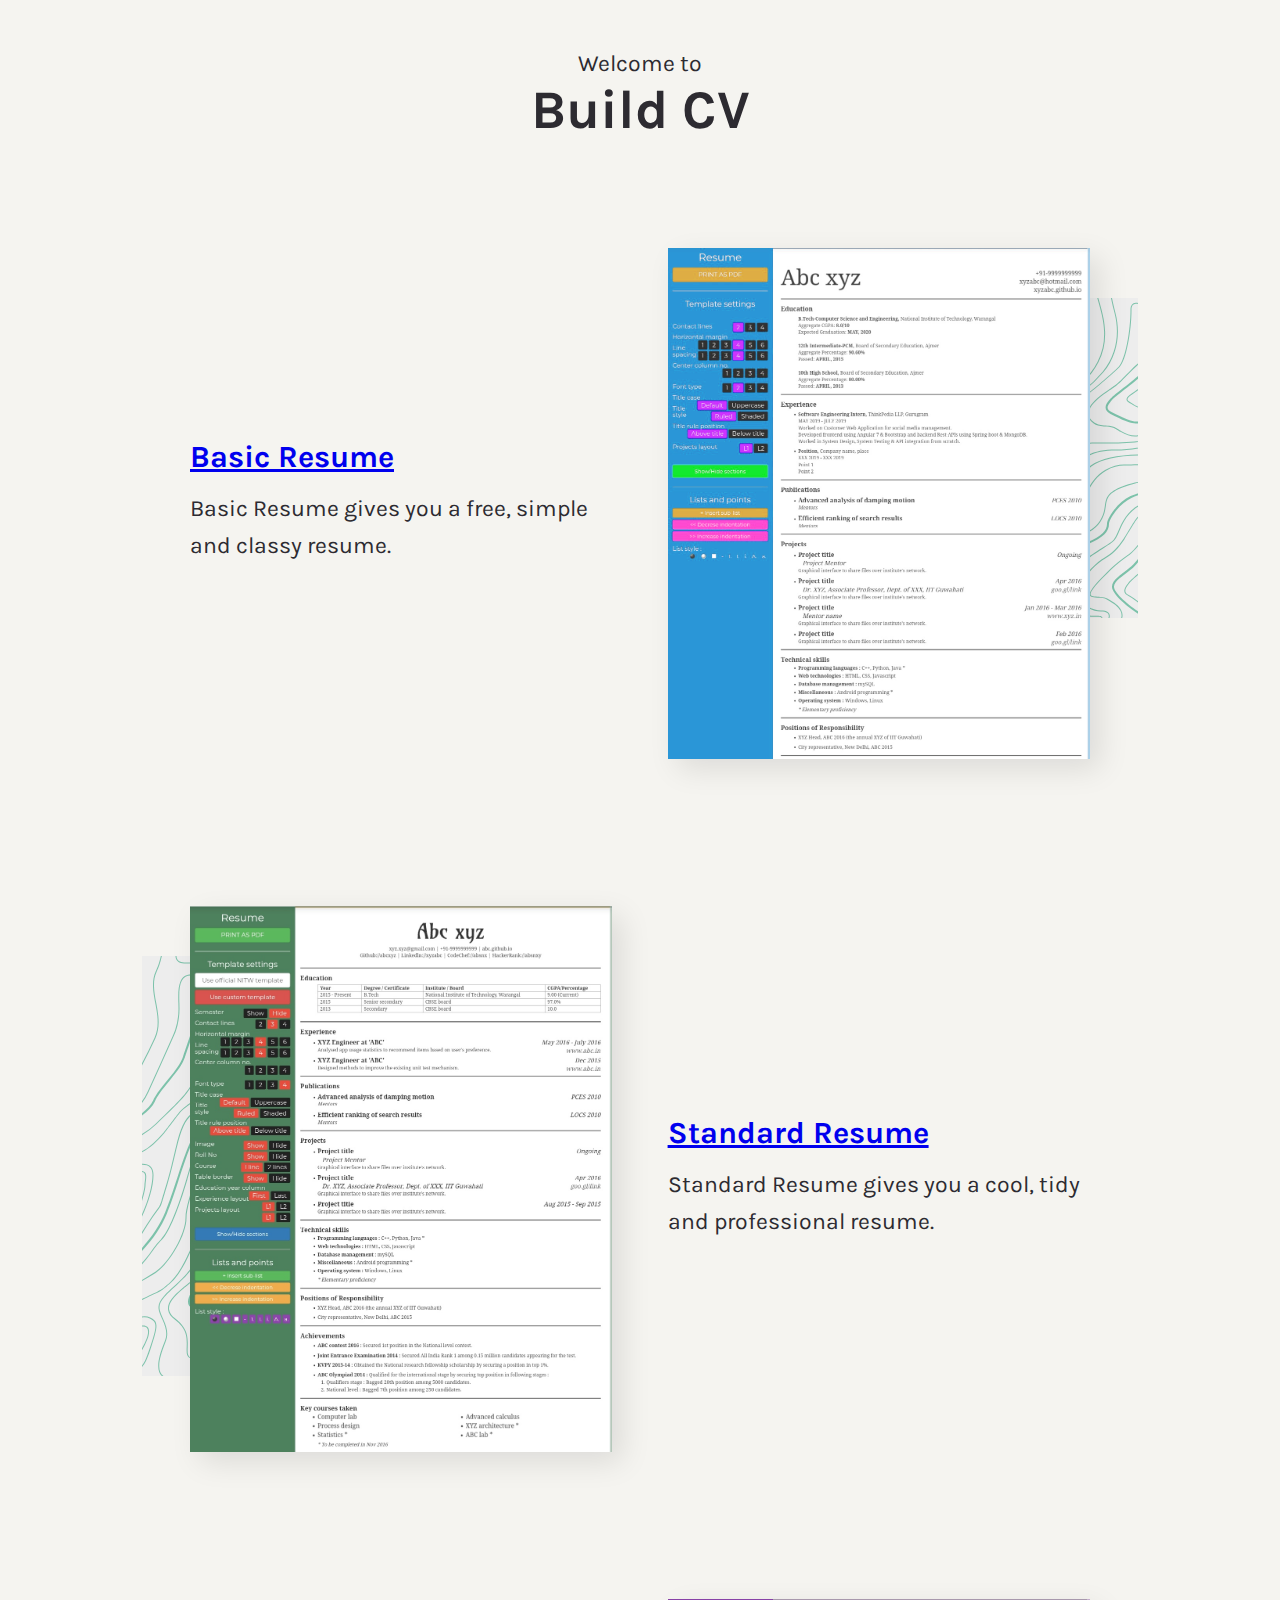
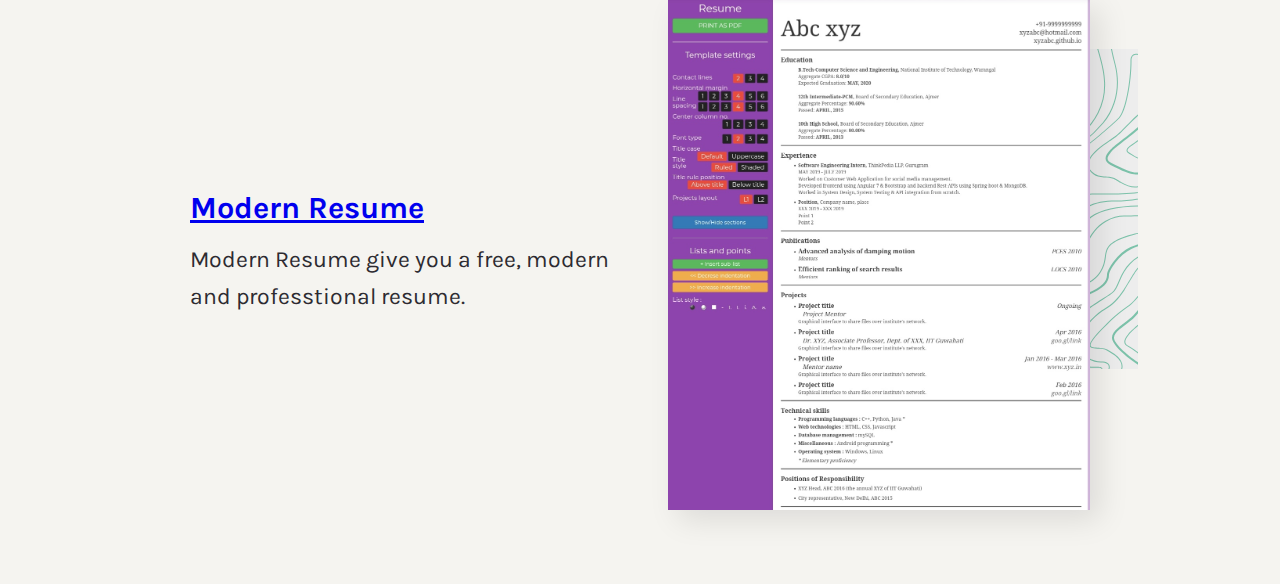
<file: Paid/Resume-Builder-master/index.html>
<!doctype html>
<html lang="en-us">

<head>

    <!-- OPL Demos Google Analytics -->
    <script>
        (function (i, s, o, g, r, a, m) {
            i['GoogleAnalyticsObject'] = r; i[r] = i[r] || function () {
                (i[r].q = i[r].q || []).push(arguments)
            }, i[r].l = 1 * new Date(); a = s.createElement(o),
                m = s.getElementsByTagName(o)[0]; a.async = 1; a.src = g; m.parentNode.insertBefore(a, m)
        })(window, document, 'script', '//www.google-analytics.com/analytics.js', 'ga');
        ga('create', 'UA-3920997-4', 'auto');
        ga('send', 'pageview');
    </script>

    <!-- Meta -->
    <meta charset="utf-8">
    <meta http-equiv="x-ua-compatible" content="ie=edge">
    <meta name="viewport" content="width=device-width,initial-scale=1">

    <title>Resume Builder</title>
    <meta name="description" content="">
    <meta name="robots" content="noindex, nofollow" />

    <!-- The compiled CSS file -->
    <link rel="stylesheet" href="css/production.css">

    <!-- Web fonts -->
    <link href="https://fonts.googleapis.com/css?family=Karla:400,700" rel="stylesheet">

    <!-- favicon.ico. Place these in the root directory. -->
    <link rel="shortcut icon" href="favicon.ico">

</head>

<body>


    <!-- Header -->
    <header class="pt2 pb1 align--center">
        <div class="container">
            <p>Welcome to</p>
            <h1 title="Camp Chippewa">Build CV</h1>
        </div>
    </header>

    <!-- Body -->
    <main>

        <div class="container">

            <!-- Info -->
            <section class="grid-row grid-row--center">

                <div class="grid-column span-half pt3 pb3 mobile-m order-4">
                    <a href="3/index.html">
                        <h3>Basic Resume</h3>
                    </a>
                    <p>Basic Resume gives you a free, simple and classy resume.</p>
                </div>
                <div class="grid-column span-half pt3 pb3 mobile-m order-3">
                    <div class="relative">
                        <a href="3/index.html"><img class="info-image relative z2" src="./img/resume-3.jpg"
                                alt="Teepe"></a>
                        <div class="pattern pattern--right-middle absolute z1"></div>
                    </div>
                </div>

                <!-- Cabin -->
                <div class="grid-column span-half pt3 pb3 mobile-m order-1">
                    <div class="relative">
                        <a href="1/index.html"><img class="info-image relative z2" src="./img/resume-1.jpeg"
                                alt="Cabin"></a>
                        <div class="pattern pattern--left-down absolute z1"></div>
                    </div>
                </div>
                <div class="grid-column span-half pt3 pb3 mobile-m order-2">
                    <a href="1/index.html">
                        <h3>Standard Resume</h3>
                    </a>
                    <p>Standard Resume gives you a cool, tidy and professional resume.</p>
                </div>
                <!-- Teepees -->
                <div class="grid-column span-half pt3 pb3 mobile-m order-4">
                    <a href="2/index.html">
                        <h3>Modern Resume</h3>
                    </a>
                    <p>Modern Resume give you a free, modern and professtional resume.</p>
                </div>
                <div class="grid-column span-half pt3 pb3 mobile-m order-3">
                    <div class="relative">
                        <a href="2/index.html"><img class="info-image relative z2" src="./img/resume-2.jpeg"
                                alt="Teepee"></a>
                        <div class="pattern pattern--right-middle absolute z1"></div>
                    </div>
                </div>
            </section>
           
        </div>
    </main>

</body>

</html>
</file>
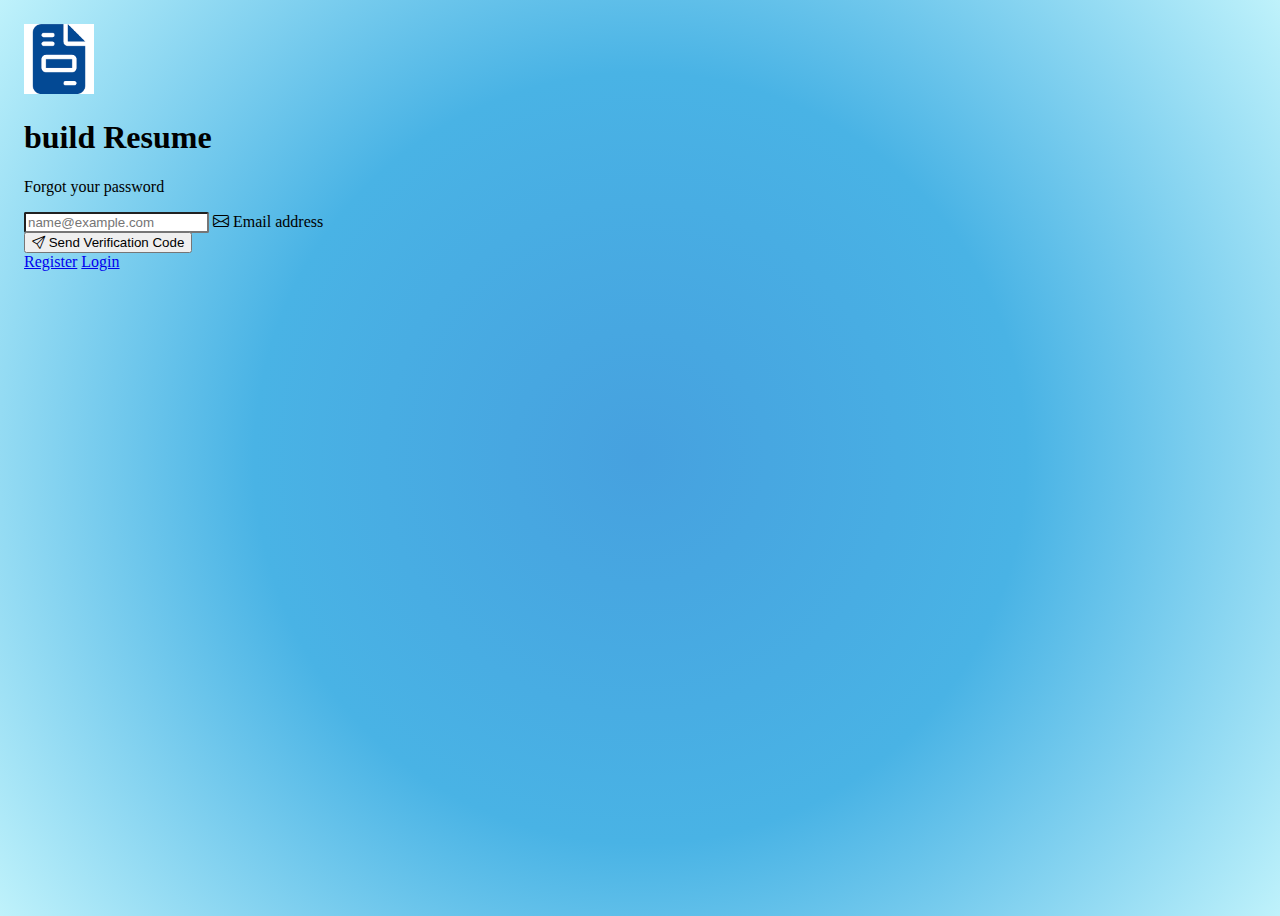
<file: forgot-password.html>
<!doctype html>
<html lang="en">

<head>


    <meta charset="utf-8">
    <meta name="viewport" content="width=device-width, initial-scale=1">

    <title>Build CV | Forgot Password ?</title>






    <link href="https://cdn.jsdelivr.net/npm/bootstrap@5.3.2/dist/css/bootstrap.min.css" rel="stylesheet"
        integrity="sha384-T3c6CoIi6uLrA9TneNEoa7RxnatzjcDSCmG1MXxSR1GAsXEV/Dwwykc2MPK8M2HN" crossorigin="anonymous">

    <link rel="icon" href="build-cv-bootstrap-v-5.0-website-template-master\assets\css\image.png">
    <link rel="stylesheet" href="https://cdn.jsdelivr.net/npm/bootstrap-icons@1.11.1/font/bootstrap-icons.css">


    <style>
        body {
            height: 100vh;
            background: rgb(125, 184, 215);
            background: radial-gradient(circle, rgb(70, 161, 223) 0%, rgb(73, 179, 229) 49%, rgb(191, 242, 251) 100%);

        }

        .form-signin {
            max-width: 550px;
            padding: 1rem;
        }

        .form-signin .form-floating:focus-within {
            z-index: 2;
        }

        .form-signin input[type="email"] {
            margin-bottom: -1px;
            border-radius: 2px;
        }



        .form-signin input[type="password"] {
            margin-bottom: 10px;
            border-top-left-radius: 0;
            border-top-right-radius: 0;
        }
    </style>



</head>

<body class="d-flex align-items-center">



    <div class="w-100">
        <main class="form-signin w-100 m-auto bg-white shadow rounded">
            <form>
                <div class="d-flex gap-2 justify-content-center">
                    <img class="mb-4" src="build-cv-bootstrap-v-5.0-website-template-master\assets\css\images.png" alt="" height="70">

                    <div>
                        <h1 class="h3 fw-normal my-1"><b>build</b> Resume</h1>
                        <p class="m-0">Forgot your password</p>

                    </div>
                </div>



                <div class="form-floating mb-4">
                    <input type="email" class="form-control" id="floatingEmail" placeholder="name@example.com">
                    <label for="floatingInput"><i class="bi bi-envelope"></i> Email address</label>
                </div>



                <button class="btn btn-primary w-100 py-2" type="submit"><i class="bi bi-send"></i> Send Verification
                    Code

                </button>
                <div class="d-flex justify-content-between my-3">

                    <a href="register.html" class="text-decoration-none">Register</a>
                    <a href="login.html" class="text-decoration-none">Login</a>

                </div>

            </form>
        </main>

    </div>




</body>

</html>
</file>
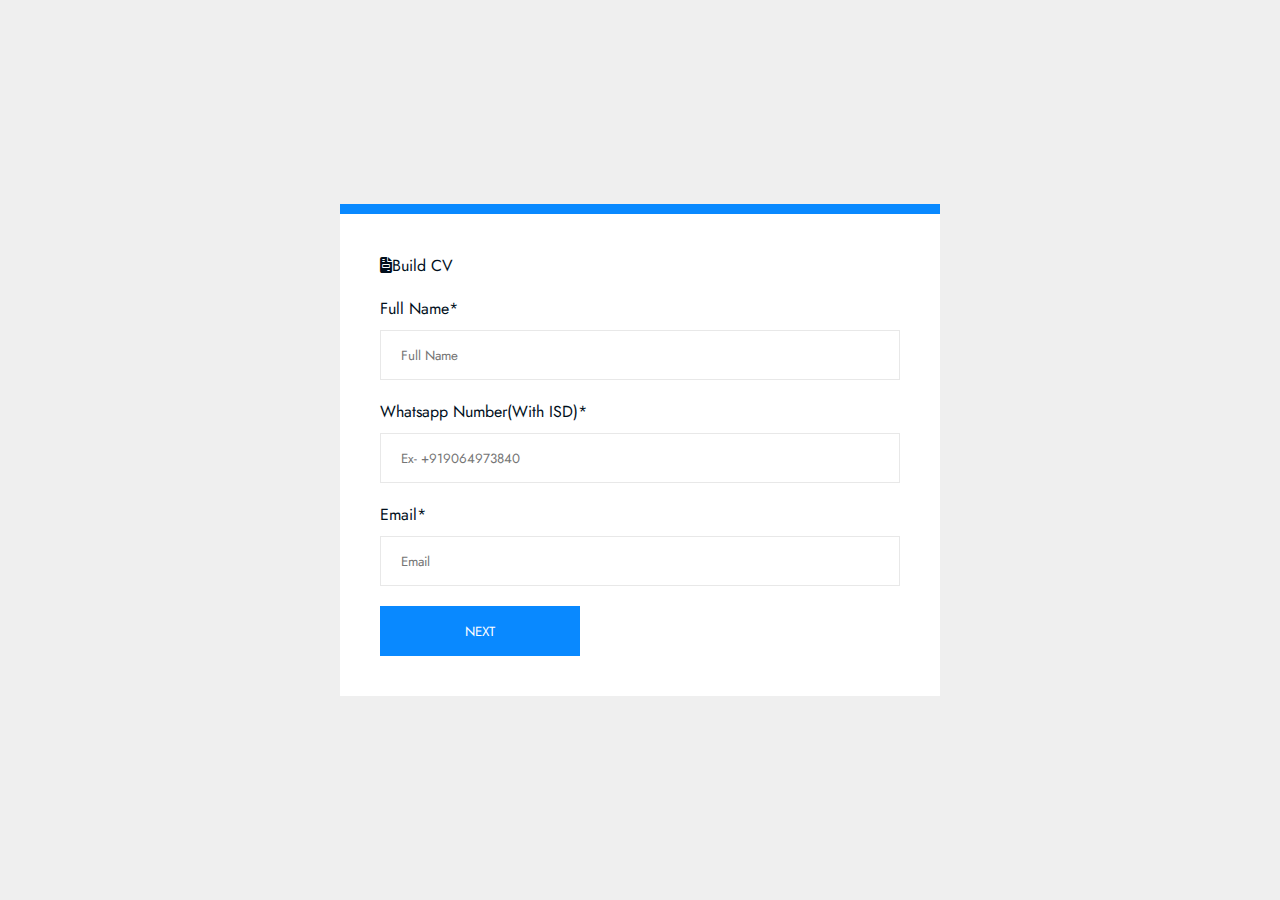
<file: pay.html>
<!DOCTYPE html>
<html>
<head>
    <title>Build CV</title>
    <link rel="preconnect" href="https://fonts.googleapis.com">
    <link rel="preconnect" href="https://fonts.gstatic.com" crossorigin>
    <link rel="stylesheet" href="https://cdnjs.cloudflare.com/ajax/libs/font-awesome/6.5.1/css/all.min.css">
    <link href="https://fonts.googleapis.com/css2?family=Jost:wght@500&display=swap" rel="stylesheet">
    <script src="https://ajax.googleapis.com/ajax/libs/jquery/3.6.4/jquery.min.js"></script>
    <style type="text/css">
        * {
            margin: 0;
            padding: 0;
            box-sizing: border-box;
            color: #010f1c;
            font-family: "Jost", sans-serif;
            ;
        }

        body {
            background: #efefef;
            display: flex;
            align-items: center;
            justify-content: center;
            height: 100vh;
            width: 100%;
        }

        section {
            max-width: 95%;
            max-height: 90vh;
            width: 600px;
            background: #fff;
            padding: 40px;
            overflow-y: auto;
            border-top: 10px solid #0989ff;
            ;

        }

        .flex {
            display: flex;
            flex-direction: column;
        }

        .flex input {
            border: none;
            outline: none;
            padding: 0px 20px;
            height: 50px;
            width: 100%;
            border: 1px solid #e8e8e8;
        }

        .m10 {
            margin-top: 10px;

        }

        .m20 {
            margin-top: 20px;
        }

        button {
            width: 200px;
            border: none;
            outline: none;
            cursor: pointer;
            height: 50px;
            background: #0989ff;
            color: #fff;
            padding: 0px 20px;

        }

        input:focus {
            border: 1px solid #0989ff;
        }

        button:hover {
            background: #0870d0;
        }

        .get_qr {

            height: 200px;
            width: 200px;
            border: 1px solid #999;
            background: #efefef;
        }

        .qr_code {
            width: 100%;
            height: 100%;
            display: none;
        }

        p {
            color: #7a7a7a;
            font-size: 16px;
            line-height: 24px
        }

        .im {
            max-width: 100%;
            width: 300px;
        }
        .heading{
            color: #0989ff;
            height: max-content;

        }
    </style>
    <script type="text/javascript">
        $(document).ready(function() {
            $(".generate_qr").click(function() {
                $(".form").hide();
                $(".qr_code").show();
                var num = $(".number").val();
                var link = "upi://pay?pa=onkarjha2003@sbi%26am=1500%26tn=" + num;
                var upi = "https://chart.googleapis.com/chart?chs=200x200&cht=qr&chl=" + link;
                console.log(upi);
                $(".get_qr").attr("src", upi);
            });
            $(".download_now").click(function() {
                var name = $(".name").val();
                var num = $(".number").val();
                var email = $(".email").val();
                var id = $(".id").val();
                if (num != "" && name != "" && email != "" && id != "") {
                    /*$.post("back.php",{name:name,num:num,email:email,id:id},function(res) {
                    	if(res==1){

                    	}
                    	else{

                    	}
                    });*/
                } else {
                    alert("Fill all fields correctly");
                }
            });
        });
    </script>
</head>

<body>
    <section><div class="heading">
        <i class = "fa-solid fa-file-invoice"></i><span class="h1">Build CV</span>
    </div>
        <div class="form">
            <div class="flex m20">
                <label>Full Name*</label>
                <input type="text" name="name" placeholder="Full Name" class="m10 name">
            </div>
            <div class="flex m20">
                <label>Whatsapp Number(With ISD)*</label>
                <input type="text" name="phone" placeholder="Ex- +919064973840" class="m10 number">
            </div>
            <div class="flex m20">
                <label>Email*</label>
                <input type="email" name="email" placeholder="Email" class="m10 email">
            </div>
            <div class="flex m20">

                <button class="generate_qr">NEXT</button>
            </div>
        </div>
        <div class="qr_code m20">
            <p>Scan the QR Code with any UPI App and pay the amount then download the source code.</p>
            <center>QR CODE</center>
            <center><img src="qr_code_barcode.jpg" class="im m10"></center>
            <div class="flex m20">
                <label>UTR/REFERENCE/TRANSACTION ID**</label>
                <input type="number" name="email" placeholder="UTR/REFERENCE/TRANSACTION ID**" class="m10 id">
            </div>
            <a href="Paid\Resume-Builder-master\index.html">
            <button class="download_now m20">Proceed</button>
        </a>
        </div>
    </section>
</body>

</html>
</file>
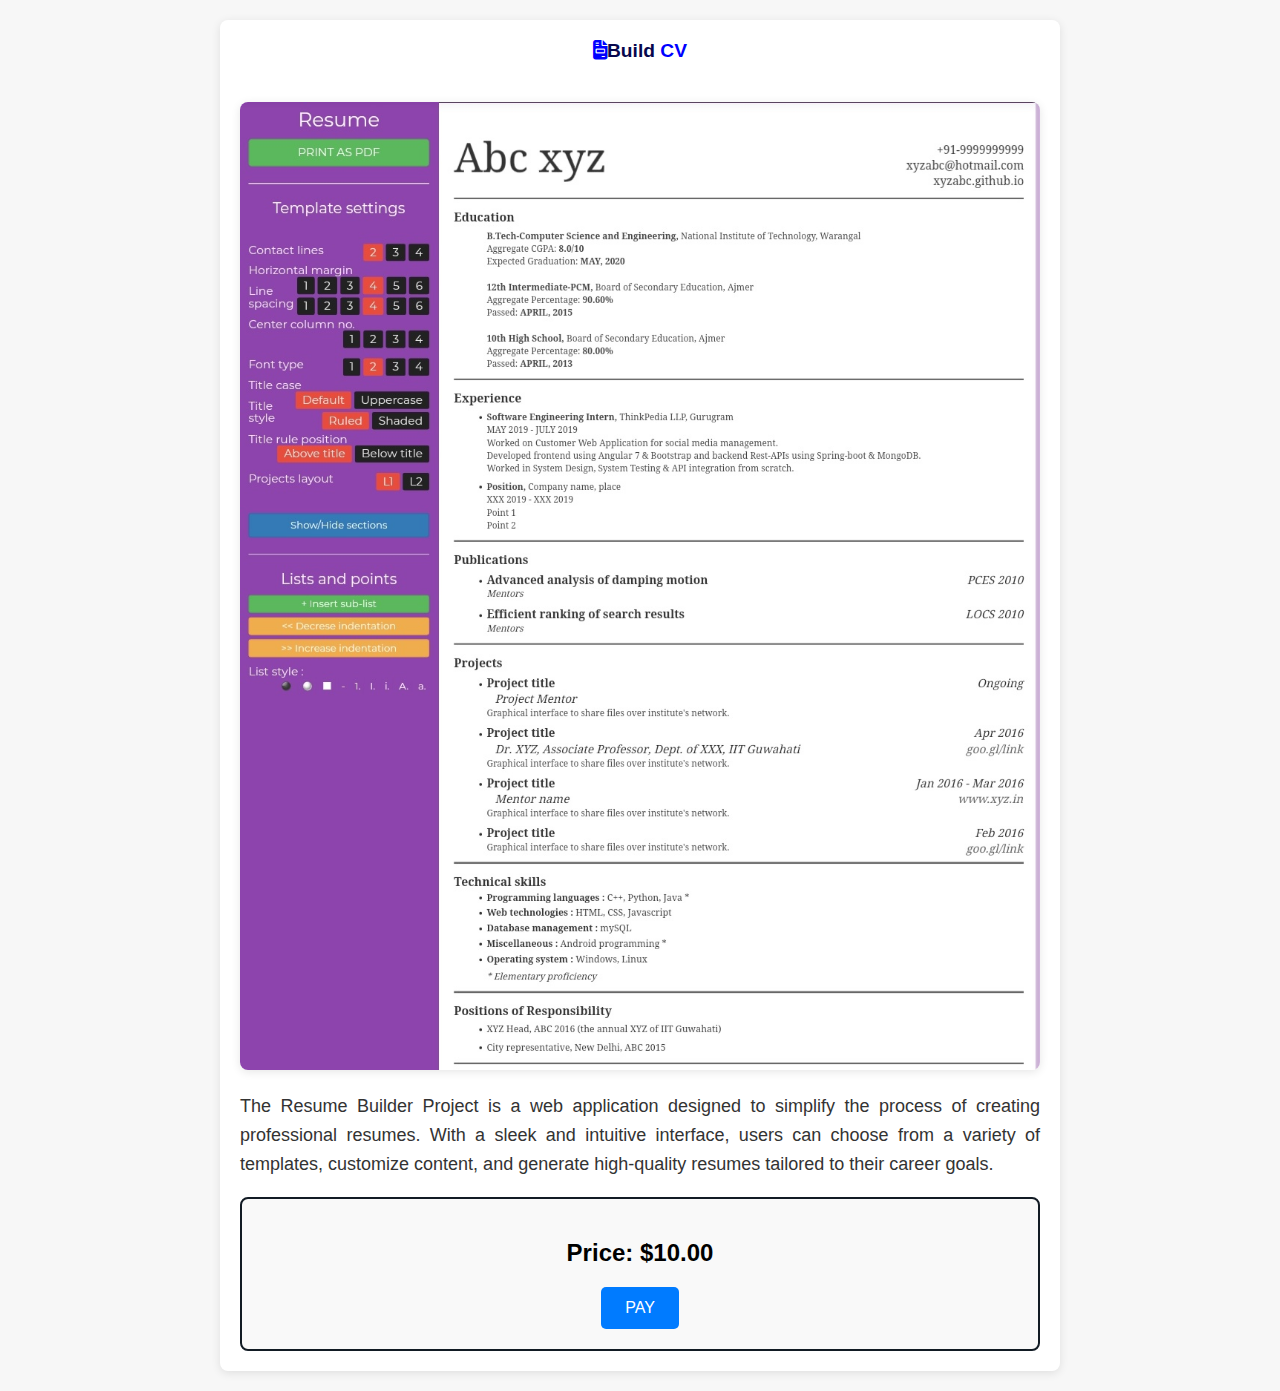
<file: pregate.html>
<!DOCTYPE html>
<html lang="en">
<head>
<meta charset="UTF-8">
<meta name="viewport" content="width=device-width, initial-scale=1.0">
<title>Resume Builder Project</title>
<link rel="stylesheet" href="https://cdnjs.cloudflare.com/ajax/libs/font-awesome/6.5.1/css/all.min.css">
<link rel="stylesheet" href="pregate.css">
</head>
<body>
  <div class="container">
    <div class="container-heading">
      <span class="heading-text"><i class = "fa-solid fa-file-invoice"></i><span class="heading-te">Build </span>CV</span>
    </div>
   <img src="Paid\Resume-Builder-master\img\resume-2.jpeg" alt="Resume Builder Project Image">
    
    <div class="project-description">
      <p>
        The Resume Builder Project is a web application designed to simplify the process of creating professional resumes.
        With a sleek and intuitive interface, users can choose from a variety of templates, customize content, and generate high-quality resumes tailored to their career goals.
      </p>
    </div>
    <div class="pricing-box">
      <h2>Price: $10.00</h2>
      <!-- <div id="price"></div> -->
      <!-- <p>Select a plan to get started:</p> -->
      <!-- <select id="planSelect" onchange="updatePrice()">
        <option value="basic">Basic Plan ($10)</option>
        <option value="standard">Standard Plan ($20)</option>
        <option value="premium">Premium Plan ($30)</option>
      </select> -->
      <a href="pay.html">
      <button>PAY</button>
      </a>
    </div>
  </div>

  <script src="pregate.js"></script>
</body>
</html>
</file>
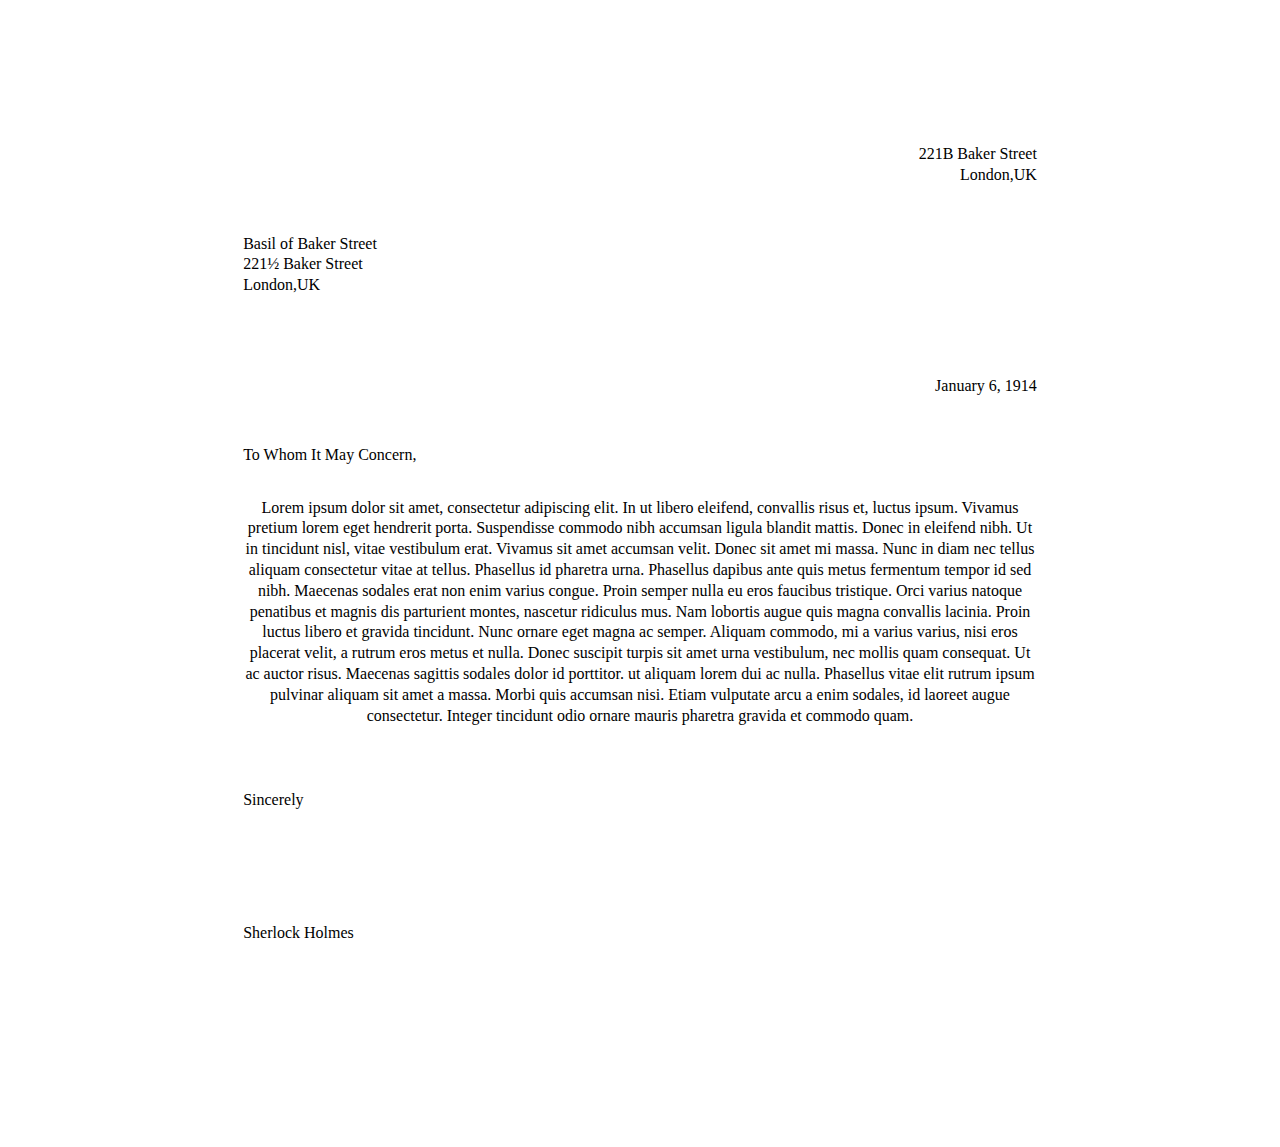
<file: Paid/Resume-Builder-master/1/letter-template/letter.html>
<!DOCTYPE html>
<html lang = "en-US">
 <head>
 <meta charset = "UTF-8">
 <title>externalStyle.html</title>
 <link rel = "stylesheet"
   type = "text/css"
   href = "letter.css" />
 </head>


<body>
<div class="page" data-size="A4">
<p class = "address">
221B Baker Street<br>
London,UK</p>
<p class = "insideaddress">
Basil of Baker Street<br>
221&frac12 Baker Street <br>
London,UK </p>
<p class = "date">
  January 6, 1914
</p>
<p class = "greetings">
  To Whom It May Concern,
</p>
<p class = "letter">
  Lorem ipsum dolor sit amet, consectetur adipiscing elit.
  In ut libero eleifend, convallis risus et, luctus ipsum.
   Vivamus pretium lorem eget hendrerit porta.
   Suspendisse commodo nibh accumsan ligula blandit mattis.
   Donec in eleifend nibh. Ut in tincidunt nisl, vitae vestibulum erat.
   Vivamus sit amet accumsan velit.
   Donec sit amet mi massa.
   Nunc in diam nec tellus aliquam consectetur vitae at tellus.
    Phasellus id pharetra urna.
    Phasellus dapibus ante quis metus fermentum tempor id sed nibh.

Maecenas sodales erat non enim varius congue.
Proin semper nulla eu eros faucibus tristique.
Orci varius natoque penatibus et magnis dis parturient montes, nascetur ridiculus mus. Nam lobortis augue quis magna convallis lacinia. Proin luctus libero et gravida tincidunt. Nunc ornare eget magna ac semper. Aliquam commodo, mi a varius varius, nisi eros placerat velit, a rutrum eros metus et nulla.
Donec suscipit turpis sit amet urna vestibulum, nec mollis quam consequat.
Ut ac auctor risus. Maecenas sagittis sodales dolor id porttitor.

 ut aliquam lorem dui ac nulla. Phasellus vitae elit rutrum ipsum pulvinar aliquam sit amet a massa. Morbi quis accumsan nisi. Etiam vulputate arcu a enim sodales, id laoreet augue consectetur. Integer tincidunt odio ornare mauris pharetra gravida et commodo quam.
</p>
<p class = "closing">
Sincerely
</p>
<p class = "name">
Sherlock Holmes
</p>
  </div>

  </body>
</file>
<file: pregate.css>
body {
  font-family: 'Segoe UI', Tahoma, Geneva, Verdana, sans-serif;
  margin: 0;
  padding: 0;
  background-color: #f7f7f7;
  color: #333;
}

.container {
  width: 80%;
  max-width: 800px;
  margin: 20px auto;
  padding: 20px;
  border-radius: 8px;
  background-color: #fff;
  box-shadow: 0 2px 10px rgba(0, 0, 0, 0.1);

}

.container-heading{
  text-align: center;
  height: max-content;
  color: black;
  font-size: larger;
  font-weight: 700;
  margin-bottom: 20px;
}
.heading-te{
  color:rgb(7, 7, 77);
}
.heading-text{
  color: blue;
}

img {
  width: 100%;
  height: auto;
  border-radius: 8px;
  box-shadow: 0 2px 10px rgba(0, 0, 0, 0.1);
  margin-top: 20px;
}

.project-description p {
  font-size: 18px;
  line-height: 1.6;
  text-align: justify;
}

.pricing-box {
  border: 2px solid #121b24;
  padding: 20px;
  border-radius: 8px;
  text-align: center;
  background-color: #f9f9f9;
}

h2 {
  color: #000000;
  font-size: 24px;
}

select {
  padding: 10px;
  margin-top: 10px;
  width: 100%;
  max-width: 200px;
  border: 1px solid #ccc;
  border-radius: 5px;
}

button {
  background-color: #007bff;
  color: #fff;
  border: none;
  padding: 12px 24px;
  font-size: 16px;
  border-radius: 5px;
  cursor: pointer;
  transition: background-color 0.3s ease-in-out;
}

button:hover {
  background-color: #0056b3;
}
</file>
<file: Paid/Resume-Builder-master/1/letter-template/letter.css>
body {
  background: rgb(255,255,255);

}
.page {
  background: white;
  display: block;
  margin: 0 auto;

}
.page[data-size="A4"]{
  width: 21cm;
  height: 29.7cm;
}
p {
  font: 12pt Georgia, "Times New Roman", Times, serif;
  line-height: 1.3;
}
p.address {
  color: black;
  text-align: right;
  padding-top: 8em;
}
p.insideaddress {
  color: black;
  text-align: left;
  padding-top: 2em;
}
p.date {
  color: black;
  text-align: right;
    padding-top: 4em;
}
p.greetings {
  color: black;
  text-align: left;
    padding-top: 2em;
}
p.letter {
  color: black;
  text-align: center;
    padding-top: 1em;
}
p.closing{
  color: black;
  text-align: left;
    padding-top: 3em;
}
p.name{
  color: black;
  text-align: left;
   padding-top: 6em;
}

@media print {
  body {
    width: 21cm;
    height: 29.7cm;
  }
@page
    {
        size: auto;
        margin: 25mm 25mm 25mm 25mm;

  }
}
</file>
